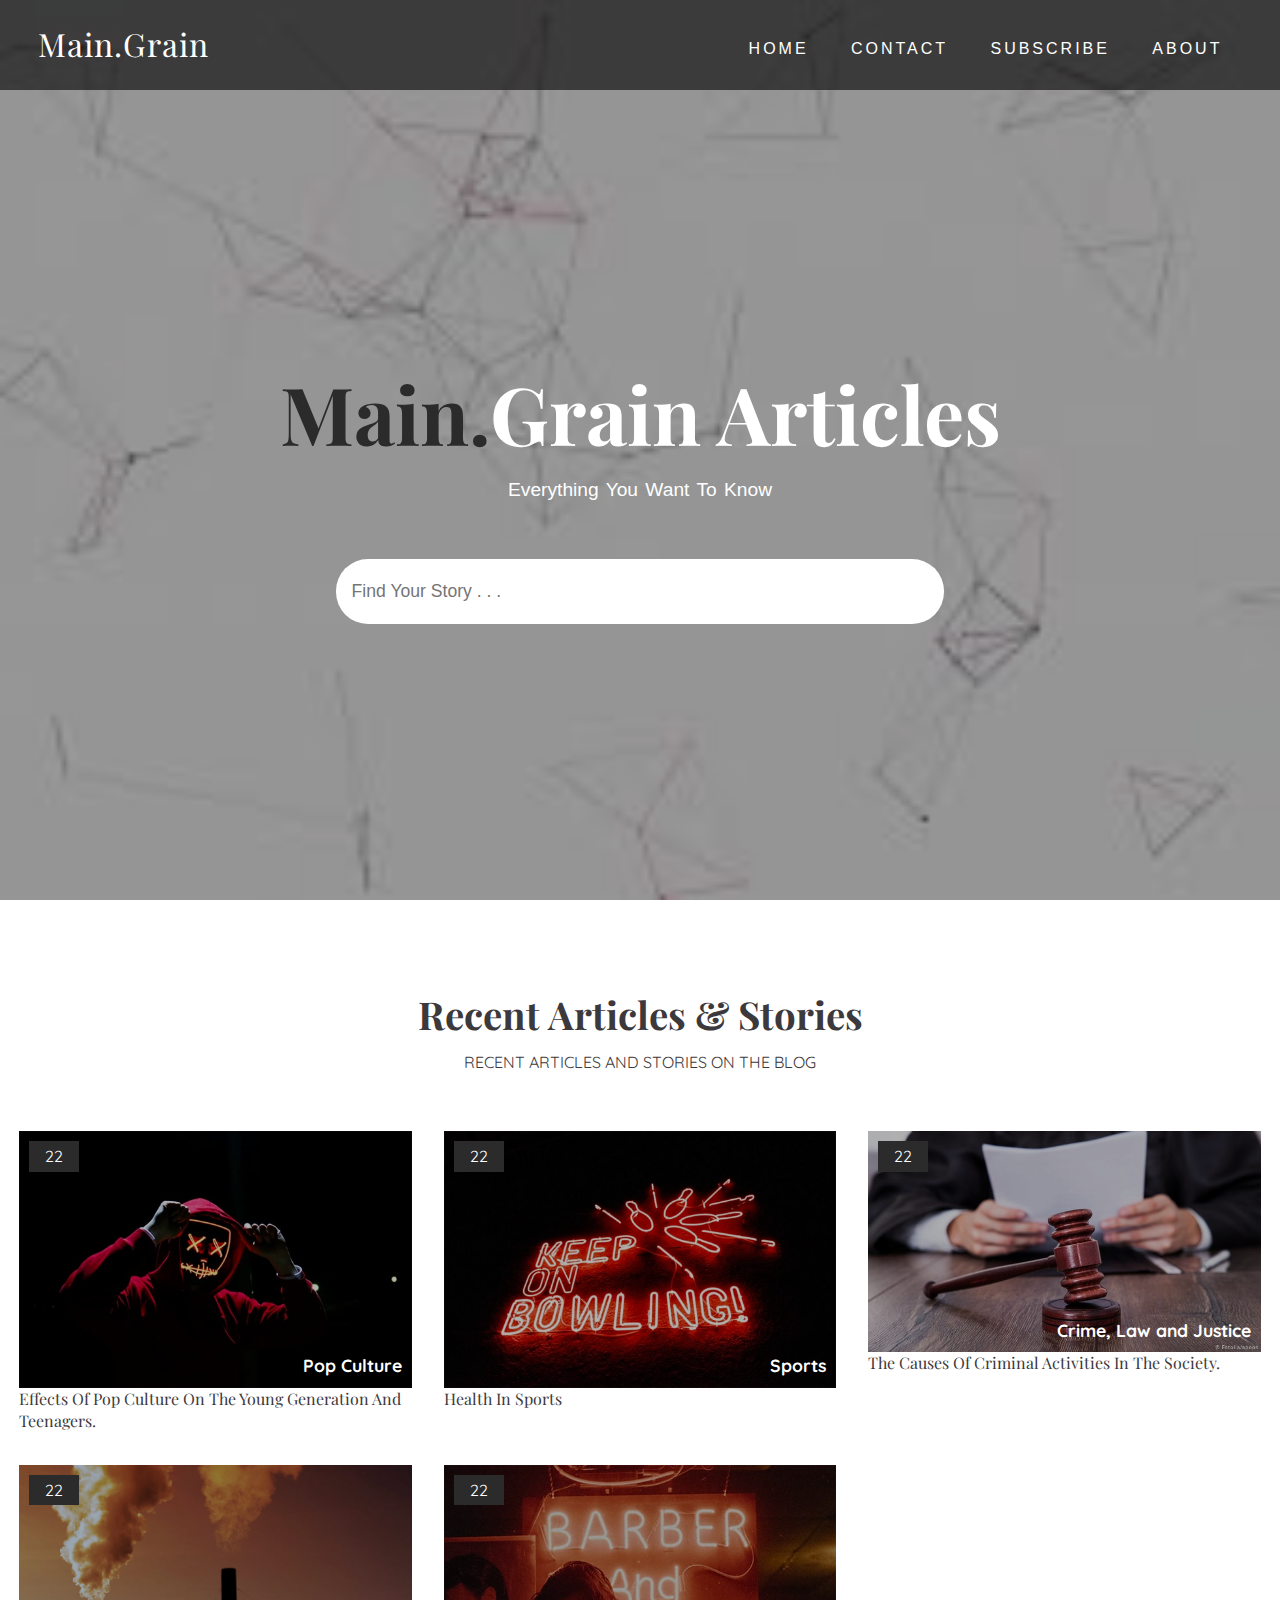
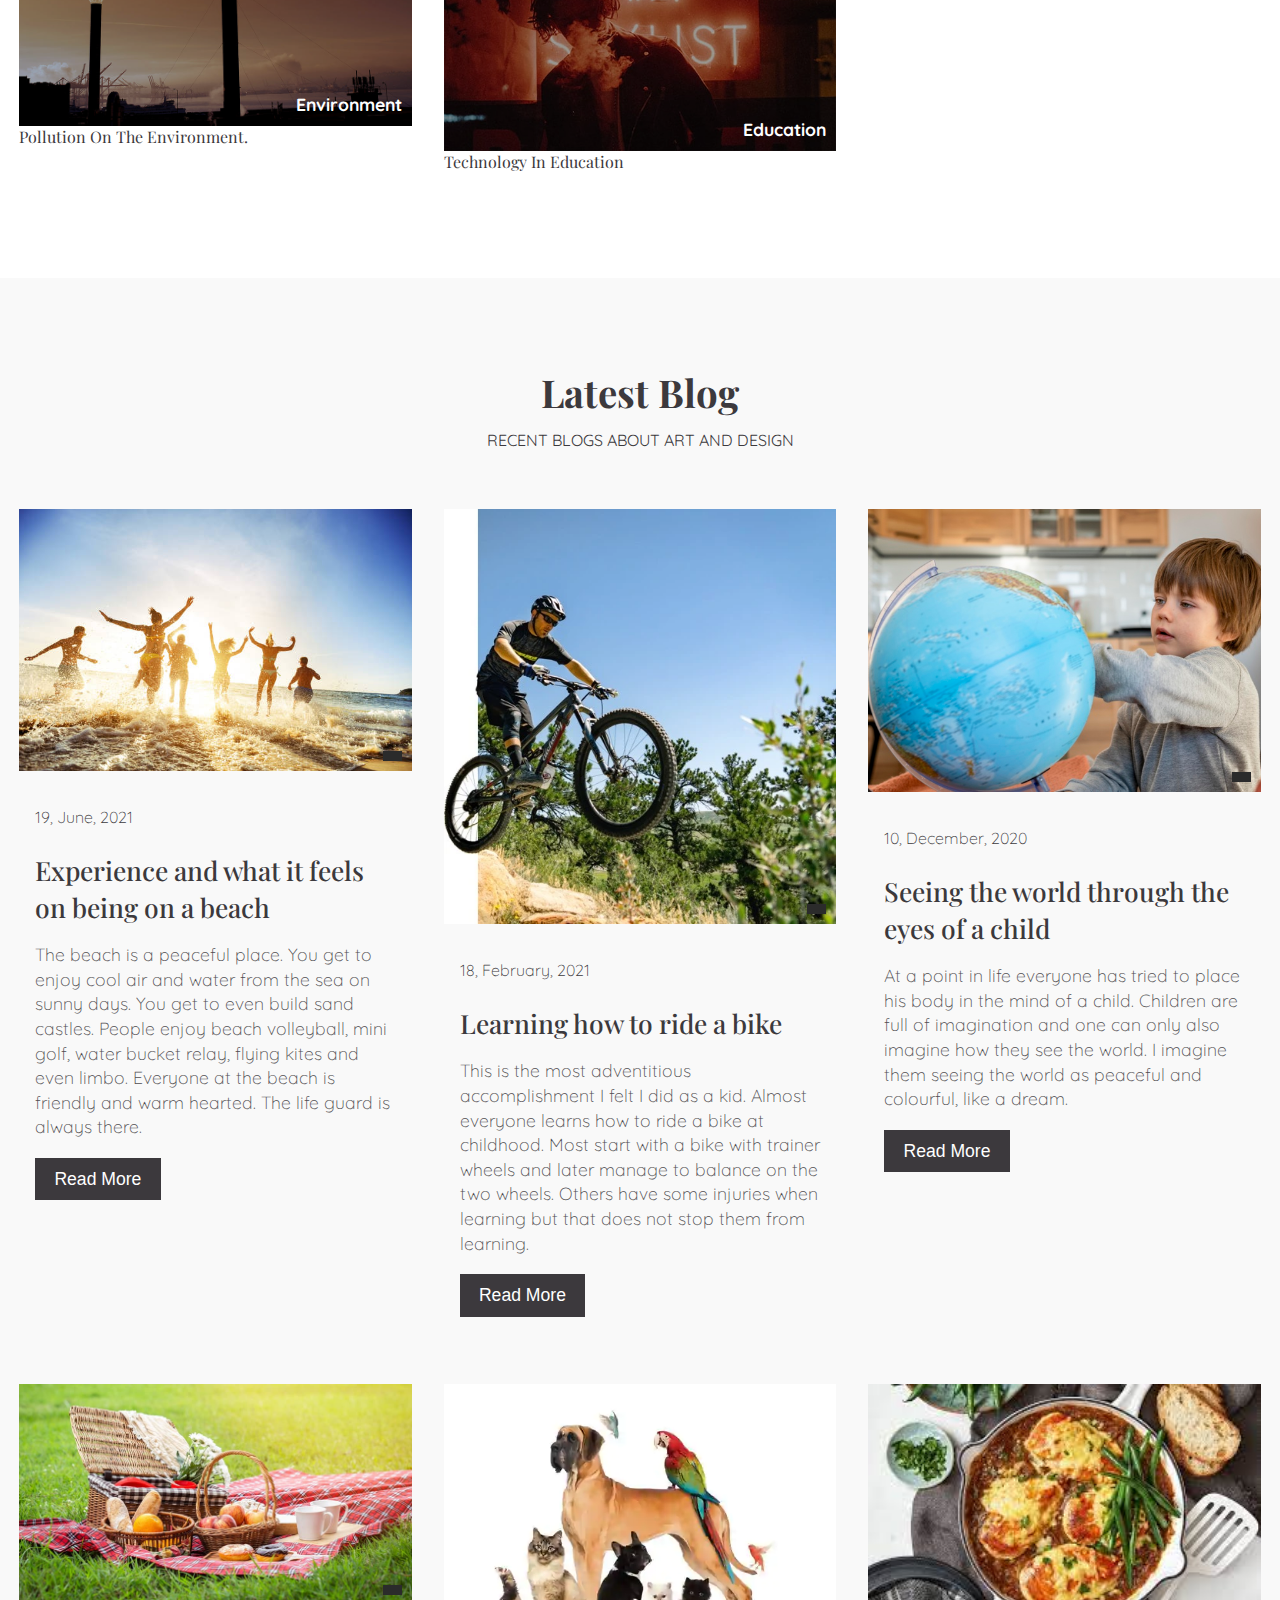
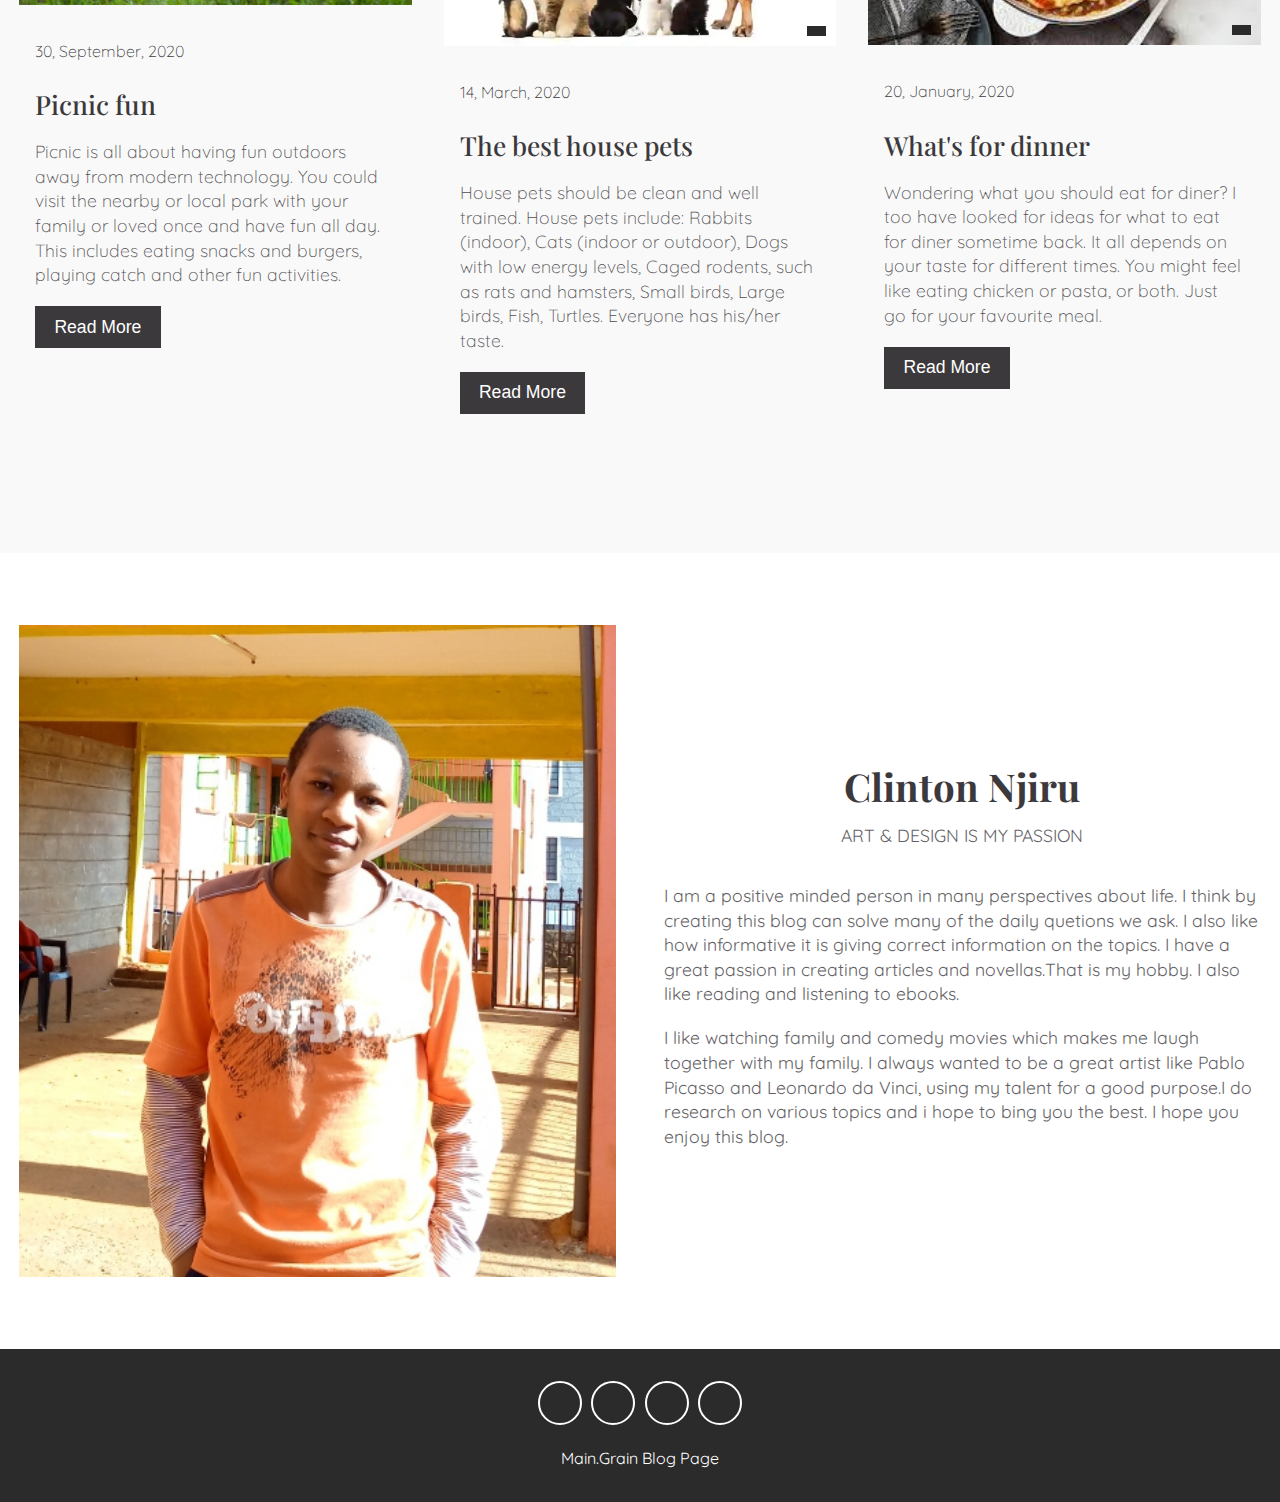
<file: index.html>
<!Doctype html>
<html lang="en">
<head>
    <link rel="apple-touch-icon" sizes="180x180" href="favicon_io(2)/apple-touch-icon.png">
    <link rel="icon" type="image/png" sizes="32x32" href="favicon_io(2)/favicon-32x32.png">
    <link rel="icon" type="image/png" sizes="16x16" href="favicon_io(2)/favicon-16x16.png">
    <link rel="manifest" href="/site.webmanifest">

    <meta charset="UTF-8">
    <meta name="viewport" content="width=device-width, initial-scale=1.0">
    <link rel="stylesheet" href="https://cdnjs.cloudflare.com/ajax/libs/font-awesome/5.15.3/css/all.min.css" integrity="sha512-iBBXm8fW90+nuLcSKlbmrPcLa0OT92xO1BIsZ+ywDWZCvqsWgccV3gFoRBv0z+8dLJgyAHIhR35VZc2oM/gI1w==" crossorigin="anonymous" referrerpolicy="no-referrer" />


    <title>Main Grain Articles</title>
</head>
<body>


<header>
    <nav class= "navbar">
        <div class="container">
            <a href="index.html" class="navbar-brand"> Main.Grain</a>
            <div class="navbar-nav">
                <a href="index.html">home</a>
                <a href="contact.html">contact</a>
                <a href="#">Subscribe</a>
                <a href="about.html">about</a>
            </div>
        </div>
    </nav>
    <div class="banner">
        <div class="container">
            <h1 class="banner-title">
                <span>Main.</span>Grain Articles
            </h1>
            <p>everything you want to know</p>
            <form>
                <input type="text" class="search-input" placeholder="find your story . . .">
                <button type="submit" class="search-btn"><i class="fas fa-search"></i>
                </button>

            </form>
        </div>
    </div>
</header>


<section class="design" id="design">
    <div class="container">
        <div class="title">
            <h2>Recent Articles & Stories</h2>
            <p>recent articles and stories on the blog</p>
        </div>
        <div class="design-content">

            <div class="design-item">
                <div class="design-img">
                   <img src="images/s6.jpg">
                    <span><i class="far fa-heart"></i> 22</span>
                    <span>Pop Culture</span>
                </div>
                <div class="design-title">
                    <a href="popculture1.html">Effects of pop culture on the young generation and teenagers.</a>
                </div>
            </div>

            <div class="design-item">
                <div class="design-img">
                    <img src="images/s20.jpg">
                    <span><i class="far fa-heart"></i> 22</span>
                    <span>Sports</span>
                </div>
                <div class="design-title">
                    <a href="sports1.html">Health in Sports</a>
                </div>
            </div>



            <div class="design-item">
                <div class="design-img">
                    <img src="images/s21.jpg">
                    <span><i class="far fa-heart"></i> 22</span>
                    <span>Crime, Law and Justice</span>
                </div>

                <div class="design-title">
                    <a href="clj1.html">The causes of criminal activities in the society.</a>
                </div>
            </div>

            <div class="design-item">
                <div class="design-img">
                    <img src="images/s23.jpg">
                    <span><i class="far fa-heart"></i> 22</span>
                    <span>Environment</span>
                </div>
                <div class="design-title">
                    <a href="environment1.html">Pollution on the Environment.</a>
                </div>
            </div>

            <div class="design-item">
                <div class="design-img">
                    <img src="images/s14.jpg">
                    <span><i class="far fa-heart"></i> 22</span>
                    <span>Education</span>
                </div>
                <div class="design-title">
                    <a href="education1.html">Technology in Education</a>
                </div>
            </div>
        </div>
    </div>
</section>



<section class="blog" id="blog">
    <div class="container">
        <div class="title">
            <h2>Latest Blog</h2>
            <p>recent blogs about art and design</p>
        </div>
        <div class="blog-content">
            <div class="blog-item">
                <div class="blog-img">
                    <img src="images/s24.jpg">
                    <span><i class="far fa-heart"></i> </span>
                </div>
                <div class="blog-text">
                    <span>19, June, 2021</span>
                    <h2>Experience and what it feels on being on a beach</h2>
                    <p>The beach is a peaceful place. You get to enjoy cool air and water from the sea on sunny days. You get to even build sand castles. People enjoy beach volleyball, mini golf, water bucket relay, flying kites and even limbo. Everyone at the beach is friendly and warm hearted. The life guard is always there.</p>
                    <a href="https://en.wikipedia.org/wiki/Beach">Read More</a>
                </div>
            </div>

            <div class="blog-item">
                <div class="blog-img">
                    <img src="images/s25.webp">
                    <span><i class="far fa-heart"></i> </span>
                </div>
                <div class="blog-text">
                    <span>18, February, 2021</span>
                    <h2>Learning how to ride a bike</h2>
                    <p>This is the most adventitious accomplishment I felt I did as a kid. Almost everyone learns how to ride a bike at childhood. Most start with a bike with trainer wheels and later manage to balance on the two wheels. Others have some injuries when learning but that does not stop them from learning. </p>
                    <a href="https://www.wikihow.com/Ride-a-Bicycle">Read More</a>
                </div>
            </div>


            <div class="blog-item">
                <div class="blog-img">
                    <img src="images/s26.jpg">
                    <span><i class="far fa-heart"></i> </span>
                </div>
                <div class="blog-text">
                    <span>10, December, 2020</span>
                    <h2>Seeing the world through the eyes of a child</h2>
                    <p>At a point in life everyone has tried to place his body in the mind of a child. Children are full of imagination and one can only also imagine how they see the world. I imagine them seeing the world as peaceful and colourful, like a dream.</p>
                    <a href="https://www.huffpost.com/entry/seeing-the-world-through-_b_13784800">Read More</a>
                </div>
            </div>


            <div class="blog-item">
                <div class="blog-img">
                    <img src="images/s27.jpg">
                    <span><i class="far fa-heart"></i> </span>
                </div>
                <div class="blog-text">
                    <span>30, September, 2020</span>
                    <h2>Picnic fun</h2>
                    <p>Picnic is all about having fun outdoors away from modern technology. You could visit the nearby or local park with your family or loved once and have fun all day. This includes eating snacks and burgers, playing catch and other fun activities.</p>
                    <a href="picnicfun.html">Read More</a>
                </div>
            </div>



            <div class="blog-item">
                <div class="blog-img">
                    <img src="images/s28.webp">
                    <span><i class="far fa-heart"></i> </span>
                </div>
                <div class="blog-text">
                    <span>14, March, 2020</span>
                    <h2>The best house pets</h2>
                    <p>House pets should be clean and well trained. House pets include: Rabbits (indoor), Cats (indoor or outdoor), Dogs with low energy levels, Caged rodents, such as rats and hamsters, Small birds, Large birds, Fish, Turtles. Everyone has his/her taste.</p>
                    <a href="https://www.petsathome.com/pet-talk/choosing-a-pet-which-pet-is-right-for-your-lifestyle-home">Read More</a>
                </div>
            </div>



            <div class="blog-item">
                <div class="blog-img">
                    <img src="images/s29.jpg">
                    <span><i class="far fa-heart"></i> </span>
                </div>
                <div class="blog-text">
                    <span>20, January, 2020</span>
                    <h2>What's for dinner</h2>
                    <p>Wondering what you should eat for diner? I too have looked for ideas for what to eat for diner sometime back. It all depends on your taste for different times. You might feel like eating chicken or pasta, or both. Just go for your favourite meal.</p>
                    <a href="https://www.foodiecrush.com/30-dinners-to-make-when-theres-no-time-to-cook/">Read More</a>
                </div>
            </div>






        </div>
    </div>
</section>


<section class="about" id="about">
    <div class="container">
        <div class="about-content">
            <div>
                <img src="images/ceo.jpg">
            </div>
            <div class="about-text">
                <div class="title">
                    <h2>Clinton Njiru</h2>
                    <p>art & design is my passion</p>
                </div>
                <p>I am a positive minded person in many perspectives about life. I think by creating this blog can solve many of the daily quetions we ask. I also like how informative it is giving correct information on the topics. I have a great passion in creating articles and novellas.That is my hobby. I also like reading and listening to ebooks.</p>
                <p>I like watching family and comedy movies which makes me laugh together with my family. I always wanted to be a great artist like Pablo Picasso and Leonardo da Vinci, using my talent for a good purpose.I do research on various topics and i hope to bing you the best. I hope you enjoy this blog.</p>

            </div>
        </div>
    </div>
</section>
<footer>
<div class="social-links">
    <a href="https://www.facebook.com/clinton.njiru.1"><i class="fab fa-facebook-f"></i> </a>
    <a href="https://twitter.com/MainArticles"><i class="fab fa-twitter"></i> </a>
    <a href="https://www.instagram.com/maingrainarticles/"><i class="fab fa-instagram"></i> </a>
    <a href="https://www.pinterest.com/maingrainarticles/_saved/"><i class="fab fa-pinterest"></i> </a>
</div>
    <span>Main.Grain Blog Page</span>
</footer>


</body>


<style>
    @import url('https://fonts.googleapis.com/css2?family=Playfair+Display:wght@500;600;700;800;900&family=Quicksand:wght@300;400;500;600;700&display=swap');


    :root{
        --playfair: 'playfair Display', serif;
        --Quicksand:'Quicksand', sans-serif;
        --Roboto:'Roboto', sans-serif;
        --dark:#3c393d;
        --exDark:#2b2b2b;
    }
    *{
        padding: 0;
        margin: 0;
        font-family: var(--Quicksand);
    }
    body{
        line-height: 1.4;
        color: var(--dark);

    }
    img{
        width: 100%;
        display: block;

    }
    .container{
        max-width: 1320px;
        margin: 0 auto;
        padding: 0 1.2rem;

    }
    header{
        min-height: 100vh;
        background: linear-gradient(rgba(0, 0, 0, 0.4), rgba(0, 0, 0, 0.4)), url("images/backi.jpg") center/cover no-repeat fixed;
        display: flex;
        flex-direction: column;
        justify-content: stretch;
    }
    .navbar{
        background: rgba(0, 0, 0, 0.6);
        padding: 1.2rem;

    }
    .navbar-brand{
        color: #fff;
        font-size: 2rem;
        display: block;
        text-align: center;
        text-decoration: none;
        font-family: var(--playfair);
        letter-spacing: 1px;
    }
    .navbar-nav{
        padding: 0.8rem 0 0.2rem 0;
        text-align: center;
    }
    .navbar-nav a{
        text-transform: uppercase;
        font-family: var(--Roboto);
        letter-spacing: 1px;
        font-weight: 500;
        color: #fff;
        text-decoration: none;
        display: inline-block;
        padding: 0.4rem 0.1rem;
        letter-spacing: 3px;
        transition: opacity 0.5s ease;
    }

    .navbar-nav a:hover{
        opacity: 0.7;
    }

    .banner{
        flex: 1;
        display: flex;
        align-items: center;
        justify-content: center;
        text-align: center;
        color: #fff;

    }
    .banner-title{
        font-size: 3rem;
        font-family: var(--playfair);
        line-height: 1.2;

    }
    .banner-title span{
        font-family: var(--playfair);
        color: var(--exDark);
    }
    .banner p{
        padding: 1rem 0 2rem 0;
        font-size: 1.2rem;
        text-transform: capitalize;
        font-family: var(--Roboto);
        font-weight: 300;
        word-spacing: 2px;
    }
    .banner form{
        background: #fff;
        border-radius: 2rem;
        padding: 0.6rem 1rem;
        display: flex;
        justify-content: space-between;
    }
    .search-input{
        font-family: var(--Roboto);
        font-size: 1.1rem;
        width: 100%;
        outline: 0;
        padding: 0.6rem 0;
        border: none;
    }
    .search-input::placeholder{
        text-transform: capitalize;
    }
    .search-btn{
        width: 40px;
        font-size: 1.1rem;
        color: var(--dark);
        border: none;
        background: transparent;
        outline: 0;
        cursor: pointer;
    }
    .design{
        padding: 4.5rem 0;

    }
    .title{
        text-align: center;
        padding: 1rem 0;

    }
    .title h2{
        font-family: var(--playfair);
        font-size: 2.4rem;
    }
    .title p{
        text-transform: uppercase;
        padding: 0.6rem 0;

    }
    .design-content{
        margin: 2rem 0;
    }
    .design-item{
        cursor: pointer;
        margin: 1.5rem 0;

    }
    .design-img{
        position: relative;
        overflow: hidden;

    }
    .design-img::after{
        position: absolute;
        content: "";
        top: 0;
        left: 0;
        width: 100%;
        height: 100%;
        background: rgba(0, 0, 0, 0.3);
    }
    .design-img img{
        transition: all 0.5s ease;
    }
    .design-item:hover img{
        transform: scale(1.2);
    }
    .design-img span:first-of-type{
        position: absolute;
        z-index: 1;
        top: 10px;
        left: 10px;
        background: var(--exDark);
        color: #fff;
        padding: 0.25rem 1rem;
    }
    .design-img span:last-of-type{
        position: absolute;
        z-index: 1;
        bottom: 10px;
        right: 10px;
        color: #fff;
        font-weight: 700;
        font-size: 1.1rem;
    }
    .deign-title{
        padding: 1rem;
        font-size: 1.2rem;
        text-align: center;
        width: 70%;
        margin: 0 auto;

    }
    .design-title a{
        color: var(--dark);
        text-decoration: none;
        text-transform: capitalize;
        font-family: var(--playfair);

    }
    .blog{
        background: #f9f9f9;
        padding: 4.5rem 0;
    }
    .blog-content{
        margin: 2rem 0;
    }
    .blog-img{
        position: relative;
    }
    .blog-img span{
        position: absolute;
        bottom: 10px;
        right: 10px;
        background: var(--exDark);
        color: #fff;
        font-size: 1.4rem;
        padding: 0.3rem 0.6rem;
    }
    .blog-text{
        margin: 2.2rem 0;
        padding: 0 1rem;
    }
    .blog-text span{
        font-weight: 300;
        display: block;
        padding-bottom: 0.5rem;
    }
    .blog-text h2{
        font-family: var(--playfair);
        padding: 1rem 0;
        font-size: 1.65rem;
        font-weight: 500;

    }
    .blog-text p{
        font-weight: 300;
        font-size: 1.1rem;
        opacity: 0.9;
        padding-bottom: 1.2rem;

    }
    .blog-text a{
        font-family: var(--Roboto);
        font-size: 1.1rem;
        text-decoration: none;
        color: var(--dark);
        display: inline-block;
        background: var(--dark);
        color: #fff;
        padding: 0.55rem 1.2rem;
        transition: all 0.5s ease;

    }
    .blog-text a:hover{
        background: var(--exDark);

    }
    .about{
        padding: 4.5rem 0;
    }
    .about.text{
        margin: 2rem 0;
    }
    .about-text p{
        font-size: 1.1rem;
        padding: 0.6rem 0;
        opacity: 0.8;
    }
    footer{
        background: var(--exDark);
        color: #fff;
        text-align: center;
        padding: 2rem 0;

    }
    .social-links{
        display: flex;
        justify-content: center;
        margin-bottom: 1.4rem;
    }
    .social-links a{
        border: 2px solid #fff;
        color: #fff;
        display: block;
        width: 40px;
        height: 40px;
        display: flex;
        justify-content: center;
        align-items: center;
        border-radius: 50%;
        text-decoration: none;
        margin: 0 0.3rem;
        transition: all 0.5s ease;

    }
    .social-links a:hover{
        background: #fff;
        color: var(--exDark);
    }
    .footer span{
        margin-top: 1rem;
        display: block;
        font-family: var(--playfair);
        letter-spacing: 2px;
    }


    /*media Queries*/


    @media screen and (min-width: 540px){
        .navbar-nav a{
            padding-right: 1.2rem;
            padding-left: 1.2rem;
        }
        .banner-title{
            font-size: 5rem;
        }
        .banner form{
            margin-top: 1.4rem;
            width: 80%;
            margin-left: auto;
            margin-right: auto;
        }
    }
    @media screen and (min-width: 768px){
        .navbar .container{
            display: flex;
            align-items: center;
            justify-content: space-between;
        }
        .search-input{
            padding: 0.8rem 0;
        }
        .design-content{
            display: grid;
            grid-template-columns: repeat(2, 1fr);
            gap: 2rem;
        }
        .design-item{
            margin: 0;
        }
        .blog-content{
            display: grid;
            grid-template-columns: repeat(2, 1fr);
            gap: 2rem;
        }
    }
    @media screen and (min-width: 992px){
        .blog-content{
            grid-template-columns: repeat(3, 1fr);
        }
        .about-content{
            display: grid;
            grid-template-columns: repeat(2, 1fr);
            column-gap: 3rem;
            align-items: center;
        }
    }

    @media screen and (min-width: 1200px){
        .design-content{
            grid-template-columns: repeat(3, 1fr);
        }
    }

</style>






</html>
</file>
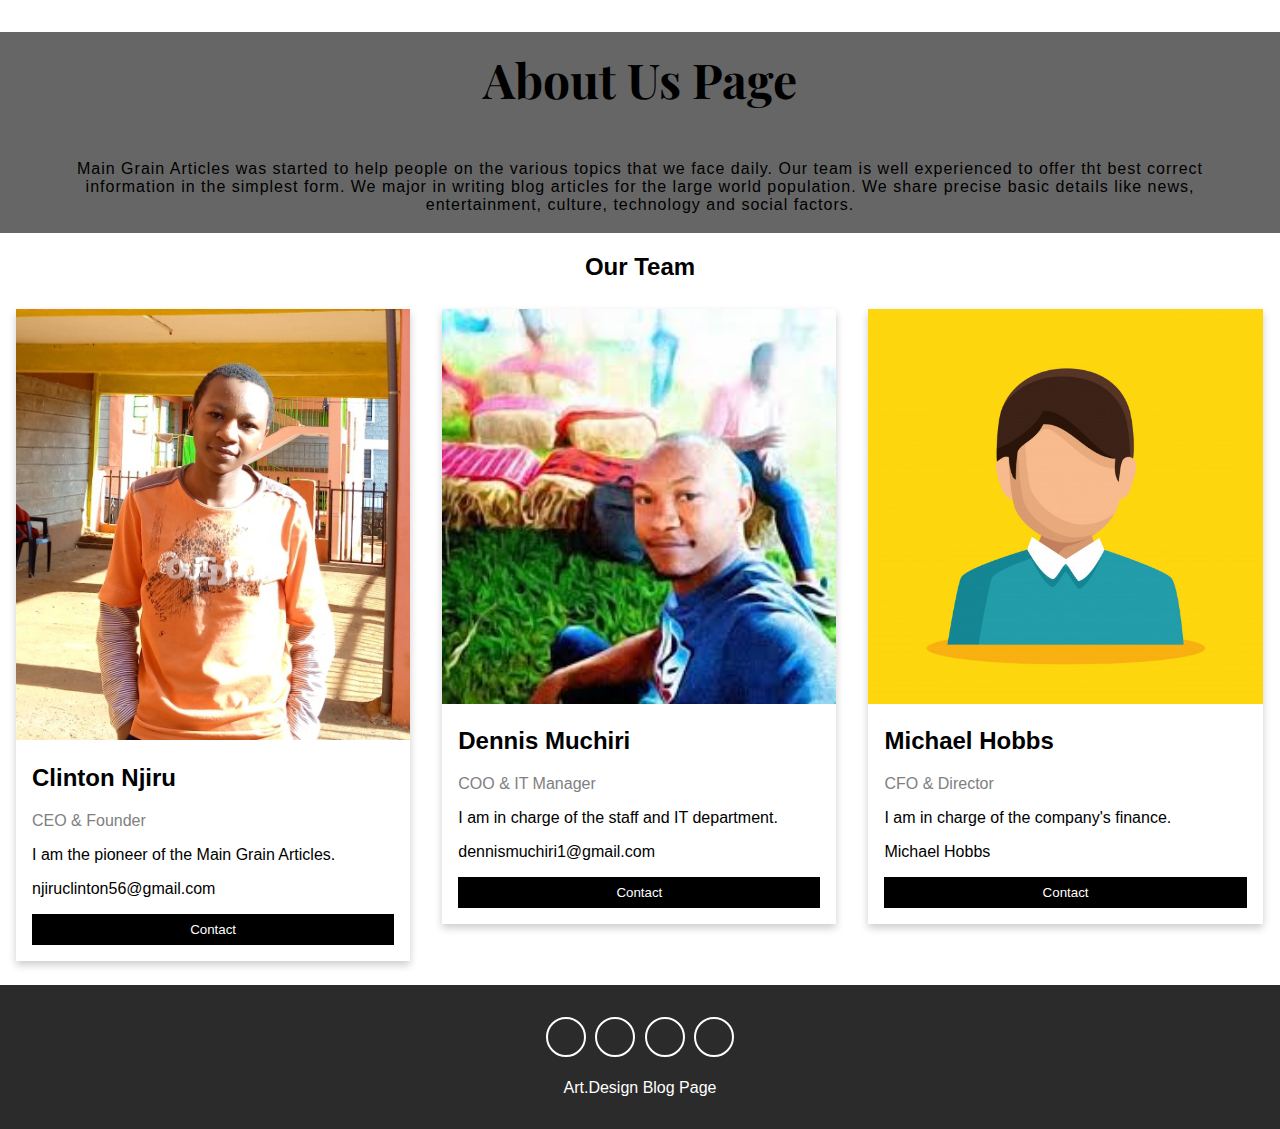
<file: about.html>
<!DOCTYPE html>
<html lang="en">

<head>
    <link rel="apple-touch-icon" sizes="180x180" href="favicon_io(2)/apple-touch-icon.png">
    <link rel="icon" type="image/png" sizes="32x32" href="favicon_io(2)/favicon-32x32.png">
    <link rel="icon" type="image/png" sizes="16x16" href="favicon_io(2)/favicon-16x16.png">
    <link rel="manifest" href="/site.webmanifest">


    <meta charset="UTF-8">
    <meta name="viewport" content="width=device-width, initial-scale=1.0">
    <title>Main Grain Articles</title>

    <link rel="stylesheet" href="https://cdnjs.cloudflare.com/ajax/libs/font-awesome/5.15.3/css/all.min.css" integrity="sha512-iBBXm8fW90+nuLcSKlbmrPcLa0OT92xO1BIsZ+ywDWZCvqsWgccV3gFoRBv0z+8dLJgyAHIhR35VZc2oM/gI1w==" crossorigin="anonymous" referrerpolicy="no-referrer" />




</head>
<body>

<header>
<h1>About Us Page</h1>
<p>Main Grain Articles was started to help people on the various topics that we face daily. Our team is well experienced to offer tht best correct information in the simplest form. We major in writing blog articles for the large world population. We share precise basic details like news, entertainment, culture, technology and social factors.</p>

</header>

<h2 style="text-align:center">Our Team</h2>
<div class="row">
    <div class="column">
        <div class="card">
            <img src="images/ceo.jpg" alt="Clinton" style="width:100%">
            <div class="container">
                <h2>Clinton Njiru</h2>
                <p class="title">CEO & Founder</p>
                <p>I am the pioneer of the Main Grain Articles.</p>
                <p>njiruclinton56@gmail.com</p>
                <a href="mailto:njiruclinto56@gmail.com?Subject=subject&cc=Ask a Question">
                <p><button class="button">Contact</button></p></a>
            </div>
        </div>
    </div>

    <div class="column">
        <div class="card">
            <img src="images/dennis.jpg" alt="Dennis" style="width:100%">
            <div class="container">
                <h2>Dennis Muchiri</h2>
                <p class="title">COO & IT Manager</p>
                <p>I am in charge of the staff and IT department.</p>
                <p>dennismuchiri1@gmail.com</p>
                <a href="mailto:dennismuchiri1@gmail.com?Subject=subject&cc=Ask a Question">
                <p><button class="button">Contact</button></p></a>
            </div>
        </div>
    </div>

    <div class="column">
        <div class="card">
            <img src="images/s30.jpg" alt="Constance" style="width:100%">
            <div class="container">
                <h2>Michael Hobbs</h2>
                <p class="title">CFO & Director</p>
                <p>I am in charge of the company's finance.</p>
                <p>Michael Hobbs</p>
                <a href="mailto:njiruclinto56@gmail.com?Subject=subject&cc=Ask a Question">
                <p><button class="button">Contact</button></p></a>
            </div>
        </div>
    </div>
</div>

<footer>


    <div class="social-links">
        <a href="https://www.facebook.com/clinton.njiru.1"><i class="fab fa-facebook-f"></i> </a>
        <a href="https://twitter.com/MainArticles"><i class="fab fa-twitter"></i> </a>
        <a href="https://www.instagram.com/maingrainarticles/"><i class="fab fa-instagram"></i> </a>
        <a href="https://www.pinterest.com/maingrainarticles/_saved/"><i class="fab fa-pinterest"></i> </a>
    </div>
    <span>Art.Design Blog Page</span>
</footer>
<style>



    @import url('https://fonts.googleapis.com/css2?family=Playfair+Display:wght@500;600;700;800;900&family=Quicksand:wght@300;400;500;600;700&display=swap');


    :root{
        --playfair: 'playfair Display', serif;
        --Quicksand:'Quicksand', sans-serif;
        --Roboto:'Roboto', sans-serif;
        --dark:#3c393d;
        --exDark:#2b2b2b;
    }






    body {
    font-family: Arial, Helvetica, sans-serif;
    margin: 0;
}
    header{
        background: rgba(0, 0, 0, 0.6);

    }
header h1{
    text-align: center;
    font-size: 3rem;
    font-family: var(--playfair);
    line-height: 1.2;
    padding: 1.2rem;
}
header p{
    padding-left: 50px;
    padding-right: 50px;
    text-align: center;
    letter-spacing: 1px;
    font-weight: 500;
    padding-bottom: 1.2rem;
}


html {
    box-sizing: border-box;
}

*, *:before, *:after {
    box-sizing: inherit;
}

.column {
    float: left;
    width: 33.3%;
    margin-bottom: 16px;
    padding: 0 8px;
}

.card {
    box-shadow: 0 4px 8px 0 rgba(0, 0, 0, 0.2);
    margin: 8px;
}

.about-section {
    padding: 50px;
    text-align: center;
    background-color: #474e5d;
    color: white;
}

.container {
    padding: 0 16px;
}

.container::after, .row::after {
    content: "";
    clear: both;
    display: table;
}

.title {
    color: grey;
}

.button {
    border: none;
    outline: 0;
    display: inline-block;
    padding: 8px;
    color: white;
    background-color: #000;
    text-align: center;
    cursor: pointer;
    width: 100%;
}

.button:hover {
    background-color: #555;
}

    footer{
        background: var(--exDark);
        color: #fff;
        text-align: center;
        padding: 2rem 0;

    }
    .social-links{
        display: flex;
        justify-content: center;
        margin-bottom: 1.4rem;
    }
    .social-links a{
        border: 2px solid #fff;
        color: #fff;
        display: block;
        width: 40px;
        height: 40px;
        display: flex;
        justify-content: center;
        align-items: center;
        border-radius: 50%;
        text-decoration: none;
        margin: 0 0.3rem;
        transition: all 0.5s ease;

    }
    .social-links a:hover{
        background: #fff;
        color: var(--exDark);
    }
    .footer span{
        margin-top: 1rem;
        display: block;
        font-family: var(--playfair);
        letter-spacing: 2px;
    }

@media screen and (max-width: 650px) {
    .column {
        width: 100%;
        display: block;
    }
}</style>




</body>








</html>
</file>
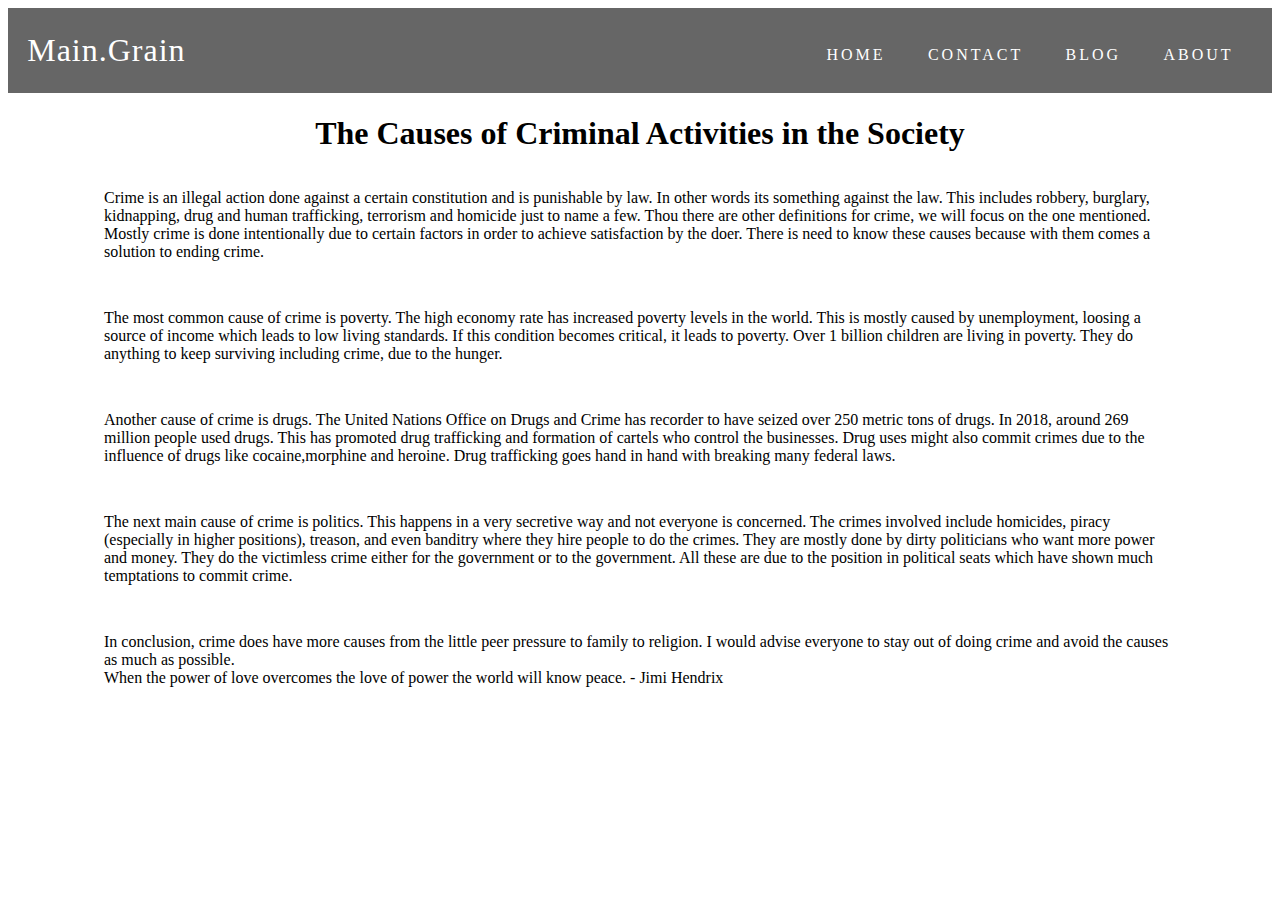
<file: clj1.html>
<!DOCTYPE html>
<html lang="en">
<head>
    <link rel="apple-touch-icon" sizes="180x180" href="favicon_io(2)/apple-touch-icon.png">
    <link rel="icon" type="image/png" sizes="32x32" href="favicon_io(2)/favicon-32x32.png">
    <link rel="icon" type="image/png" sizes="16x16" href="favicon_io(2)/favicon-16x16.png">
    <link rel="manifest" href="/site.webmanifest">



    <meta charset="UTF-8">
    <title>Crime, Law and Justice</title>
</head>
<body>
<nav class= "navbar">
    <div class="container">
        <a href="index.html" class="navbar-brand"> Main.Grain</a>
        <div class="navbar-nav">
            <a href="index.html">home</a>
            <a href="contact.html">contact</a>
            <a href="">blog</a>
            <a href="about.html">about</a>
        </div>
    </div>
</nav>

<div class="clj">
    <h1>The Causes of Criminal Activities in the Society</h1>
</div>
<div class="essay">
    <p>Crime is an illegal action done against a certain constitution and is punishable by law. In other words its something against the law. This includes robbery, burglary, kidnapping, drug and human trafficking, terrorism and homicide just to name a few. Thou there are other definitions for crime, we will focus on the one mentioned. Mostly crime is done intentionally due to certain factors in order to achieve satisfaction by the doer. There is need to know these causes because with them comes a solution to ending crime.</p>
    <p>The most common cause of crime is poverty. The high economy rate has increased poverty levels in the world. This is mostly caused by unemployment, loosing a source of income which leads to low living standards. If this condition becomes critical, it leads to poverty. Over 1 billion children are living in poverty. They do anything to keep surviving including crime, due to the hunger.</p>
    <p>Another cause of crime is drugs. The United Nations Office on Drugs and Crime has recorder to have seized over 250 metric tons of drugs. In 2018, around 269 million people used drugs. This has promoted drug trafficking and formation of cartels who control the businesses. Drug uses might also commit crimes due to the influence of drugs like cocaine,morphine and heroine. Drug trafficking goes hand in hand with breaking many federal laws.</p>
    <p>The next main cause of crime is politics. This happens in a very secretive way and not everyone is concerned. The crimes involved include homicides, piracy (especially in higher positions), treason, and even banditry where they hire people to do the crimes. They are mostly done by dirty politicians who want more power and money. They do the victimless crime either for the government or to the government. All these are due to the position in political seats which have shown much temptations to commit crime.</p>
    <p>In conclusion, crime does have more causes from the little peer pressure to family to religion. I would advise everyone to stay out of doing crime and avoid the causes as much as possible. <br>When the power of love overcomes the love of power the world will know peace. - Jimi Hendrix</p>
</div>




<style>

    .clj{
        text-align: center;
    }
    .essay{
        font-family: Georgia, serif;
        text-align: left;
        padding-left: 20px;
        padding-right: 20px;
        margin-left: 60px;
        margin-right: 60px;
        padding-bottom: 1.5rem;


    }
    .essay h2{

        font-weight: normal;
    }
    .essay p{
        border-radius: 2rem;
        padding: 1rem 1rem;
        justify-content: center;
    }




    .navbar{
        background: rgba(0, 0, 0, 0.6);
        padding: 1.2rem;

    }
    .navbar-brand{
        color: #fff;
        font-size: 2rem;
        display: block;
        text-align: center;
        text-decoration: none;
        font-family: var(--playfair);
        letter-spacing: 1px;
    }
    .navbar-nav{
        padding: 0.8rem 0 0.2rem 0;
        text-align: center;
    }
    .navbar-nav a{
        text-transform: uppercase;
        font-family: var(--Roboto);
        letter-spacing: 1px;
        font-weight: 500;
        color: #fff;
        text-decoration: none;
        display: inline-block;
        padding: 0.4rem 0.1rem;
        letter-spacing: 3px;
        transition: opacity 0.5s ease;
    }

    .navbar-nav a:hover{
        opacity: 0.7;
    }









    @media screen and (min-width: 540px) {
        .navbar-nav a {
            padding-right: 1.2rem;
            padding-left: 1.2rem;
        }
    }

    @media screen and (min-width: 768px) {
        .navbar .container {
            display: flex;
            align-items: center;
            justify-content: space-between;
        }
    }
</style>

</body>
</html>
</file>
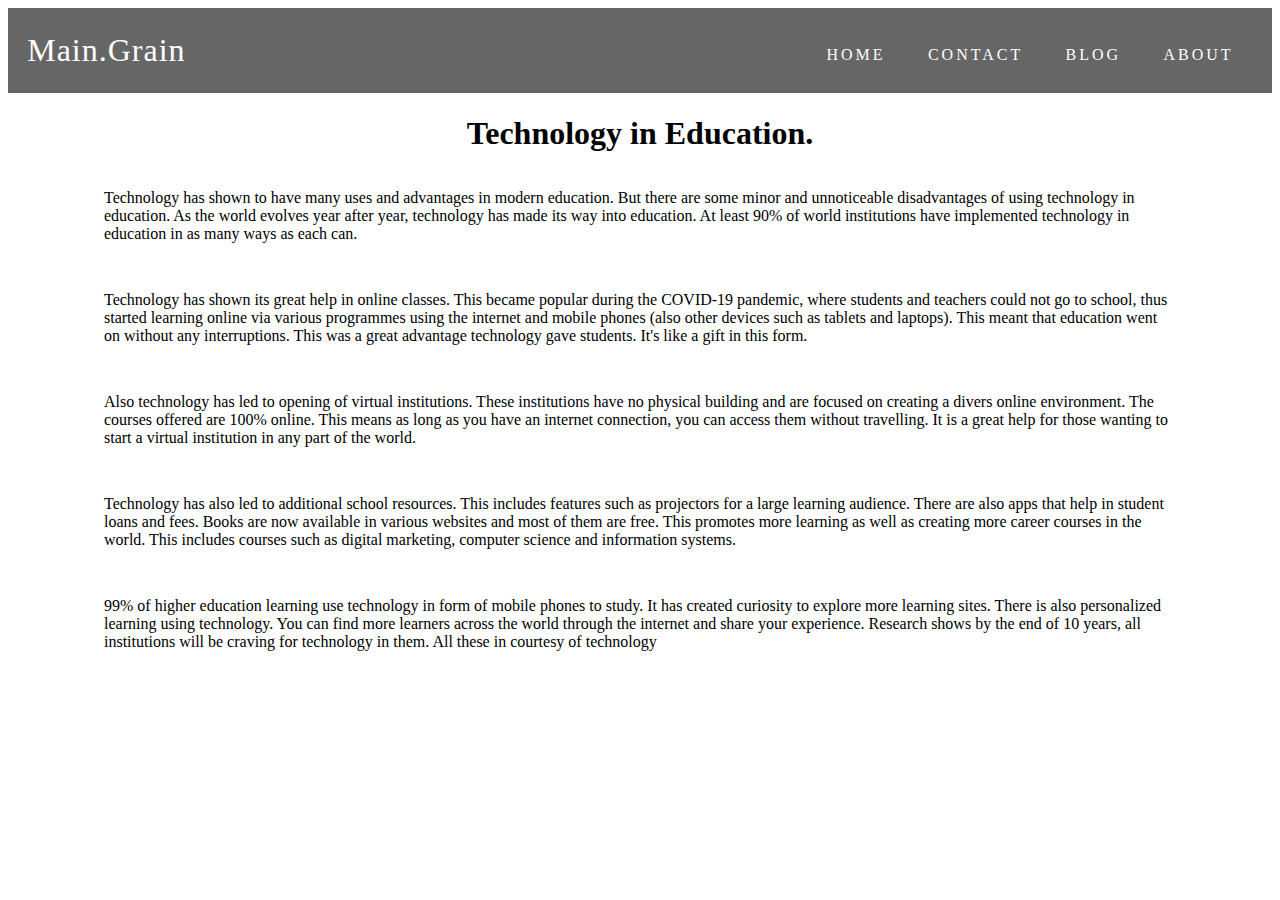
<file: education1.html>
<!DOCTYPE html>
<html lang="en">
<head><link rel="apple-touch-icon" sizes="180x180" href="favicon_io(2)/apple-touch-icon.png">
    <link rel="icon" type="image/png" sizes="32x32" href="favicon_io(2)/favicon-32x32.png">
    <link rel="icon" type="image/png" sizes="16x16" href="favicon_io(2)/favicon-16x16.png">
    <link rel="manifest" href="/site.webmanifest">

    <meta charset="UTF-8">
    <title>Technology in Education</title>
</head>
<body>
<nav class= "navbar">
    <div class="container">
        <a href="index.html" class="navbar-brand"> Main.Grain</a>
        <div class="navbar-nav">
            <a href="index.html">home</a>
            <a href="contact.html">contact</a>
            <a href="">blog</a>
            <a href="about.html">about</a>
        </div>
    </div>
</nav>
<div class="education">
    <h1>Technology in Education.</h1>
</div>
<div class="essay">
    <p>Technology has shown to have many uses and advantages in modern education. But there are some minor and unnoticeable disadvantages of using technology in education. As the world evolves year after year, technology has made its way into education. At least 90% of world institutions have implemented technology in education in as many ways as each can.</p>
    <p>Technology has shown its great help in online classes. This became popular during the COVID-19 pandemic, where students and teachers could not go to school, thus started learning online via various programmes using the internet and mobile phones (also other devices such as tablets and laptops). This meant that education went on without any interruptions. This was a great advantage technology gave students. It's like a gift in this form. </p>
    <p>Also technology has led to opening of virtual institutions. These institutions have no physical building and are focused on creating a divers online environment. The courses offered are 100% online. This means as long as you have an internet connection, you can access them without travelling. It is a great help for those wanting to start a virtual institution in any part of the world.</p>
    <p>Technology has also led to additional school resources. This includes features such as projectors for a large learning audience. There are also apps that help in student loans and fees. Books are now available in various websites and most of them are free. This promotes more learning as well as creating more career courses in the world. This includes courses such as digital marketing, computer science and information systems.</p>
    <p>99% of higher education learning use technology in form of mobile phones to study. It has created curiosity to explore more learning sites. There is also personalized learning using technology. You can find more learners across the world through the internet and share your experience. Research shows by the end of 10 years, all institutions will be craving for technology in them. All these in courtesy of technology</p>

</div>




</body>

<style>
    .education{
        text-align: center;
    }
    .essay{
        font-family: Georgia, serif;
        text-align: left;
        padding-left: 20px;
        padding-right: 20px;
        margin-left: 60px;
        margin-right: 60px;
        padding-bottom: 1.5rem;


    }
    .essay h2{

        font-weight: normal;
    }
    .essay p{
        border-radius: 2rem;
        padding: 1rem 1rem;
        justify-content: center;
    }




    .navbar{
        background: rgba(0, 0, 0, 0.6);
        padding: 1.2rem;

    }
    .navbar-brand{
        color: #fff;
        font-size: 2rem;
        display: block;
        text-align: center;
        text-decoration: none;
        font-family: var(--playfair);
        letter-spacing: 1px;
    }
    .navbar-nav{
        padding: 0.8rem 0 0.2rem 0;
        text-align: center;
    }
    .navbar-nav a{
        text-transform: uppercase;
        font-family: var(--Roboto);
        letter-spacing: 1px;
        font-weight: 500;
        color: #fff;
        text-decoration: none;
        display: inline-block;
        padding: 0.4rem 0.1rem;
        letter-spacing: 3px;
        transition: opacity 0.5s ease;
    }

    .navbar-nav a:hover{
        opacity: 0.7;
    }









    @media screen and (min-width: 540px) {
        .navbar-nav a {
            padding-right: 1.2rem;
            padding-left: 1.2rem;
        }
    }

    @media screen and (min-width: 768px) {
        .navbar .container {
            display: flex;
            align-items: center;
            justify-content: space-between;
        }
    }
</style>


</html>
</file>
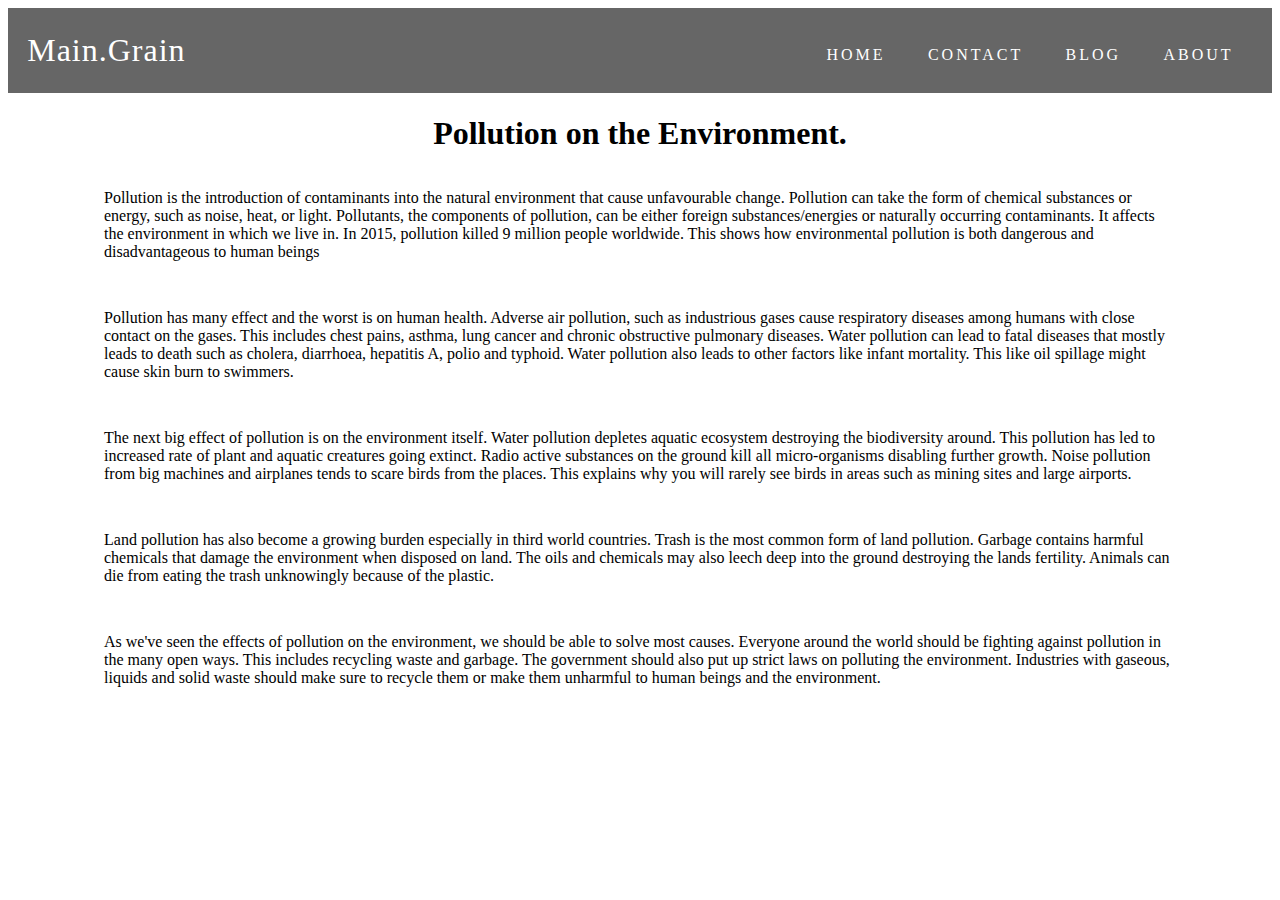
<file: environment1.html>
<!DOCTYPE html>
<html lang="en">
<head><link rel="apple-touch-icon" sizes="180x180" href="favicon_io(2)/apple-touch-icon.png">
    <link rel="icon" type="image/png" sizes="32x32" href="favicon_io(2)/favicon-32x32.png">
    <link rel="icon" type="image/png" sizes="16x16" href="favicon_io(2)/favicon-16x16.png">
    <link rel="manifest" href="/site.webmanifest">

    <meta charset="UTF-8">
    <title>Pollution on the Environment</title>
</head>
<body>
<nav class= "navbar">
    <div class="container">
        <a href="index.html" class="navbar-brand"> Main.Grain</a>
        <div class="navbar-nav">
            <a href="index.html">home</a>
            <a href="contact.html">contact</a>
            <a href="">blog</a>
            <a href="about.html">about</a>
        </div>
    </div>
</nav>
<div class="environment">
    <h1>Pollution on the Environment.</h1>
</div>
<div class="essay">
    <p>Pollution is the introduction of contaminants into the natural environment that cause unfavourable change. Pollution can take the form of chemical substances or energy, such as noise, heat, or light. Pollutants, the components of pollution, can be either foreign substances/energies or naturally occurring contaminants. It affects the environment in which we live in. In 2015, pollution killed 9 million people worldwide. This shows how environmental pollution is both dangerous and disadvantageous to human beings</p>
    <p>Pollution has many effect and the worst is on human health. Adverse air pollution, such as industrious gases cause respiratory diseases among humans with close contact on the gases. This includes chest pains, asthma, lung cancer and chronic obstructive pulmonary diseases. Water pollution can lead to fatal diseases that mostly leads to death such as cholera, diarrhoea, hepatitis A, polio and typhoid. Water pollution also leads to other factors like infant mortality. This like oil spillage might cause skin burn to swimmers.</p>
    <p>The next big effect of pollution is on the environment itself. Water pollution depletes aquatic ecosystem destroying the biodiversity around. This pollution has led to increased rate of plant and aquatic creatures going extinct. Radio active substances on the ground kill all micro-organisms disabling further growth. Noise pollution from big machines and airplanes tends to scare birds from the places. This explains why you will rarely see birds in areas such as mining sites and large airports.</p>
    <p>Land pollution has also become a growing burden especially in third world countries. Trash is the most common form of land pollution. Garbage contains harmful chemicals that damage the environment when disposed on land. The oils and chemicals may also leech deep into the ground destroying the lands fertility. Animals can die from eating the trash unknowingly because of the plastic.</p>
    <p>As we've seen the effects of pollution on the environment, we should be able to solve most causes. Everyone around the world should be fighting against pollution in the many open ways. This includes recycling waste and garbage. The government should also put up strict laws on polluting the environment. Industries with gaseous, liquids and solid waste should make sure to recycle them or make them unharmful to human beings and the environment.</p>


</div>




</body>

<style>
    .environment{
        text-align: center;
    }
    .essay{
        font-family: Georgia, serif;
        text-align: left;
        padding-left: 20px;
        padding-right: 20px;
        margin-left: 60px;
        margin-right: 60px;
        padding-bottom: 1.5rem;


    }
    .essay h2{

        font-weight: normal;
    }
    .essay p{
        border-radius: 2rem;
        padding: 1rem 1rem;
        justify-content: center;
    }




    .navbar{
        background: rgba(0, 0, 0, 0.6);
        padding: 1.2rem;

    }
    .navbar-brand{
        color: #fff;
        font-size: 2rem;
        display: block;
        text-align: center;
        text-decoration: none;
        font-family: var(--playfair);
        letter-spacing: 1px;
    }
    .navbar-nav{
        padding: 0.8rem 0 0.2rem 0;
        text-align: center;
    }
    .navbar-nav a{
        text-transform: uppercase;
        font-family: var(--Roboto);
        letter-spacing: 1px;
        font-weight: 500;
        color: #fff;
        text-decoration: none;
        display: inline-block;
        padding: 0.4rem 0.1rem;
        letter-spacing: 3px;
        transition: opacity 0.5s ease;
    }

    .navbar-nav a:hover{
        opacity: 0.7;
    }









    @media screen and (min-width: 540px) {
        .navbar-nav a {
            padding-right: 1.2rem;
            padding-left: 1.2rem;
        }
    }

    @media screen and (min-width: 768px) {
        .navbar .container {
            display: flex;
            align-items: center;
            justify-content: space-between;
        }
    }
</style>


</html>
</file>
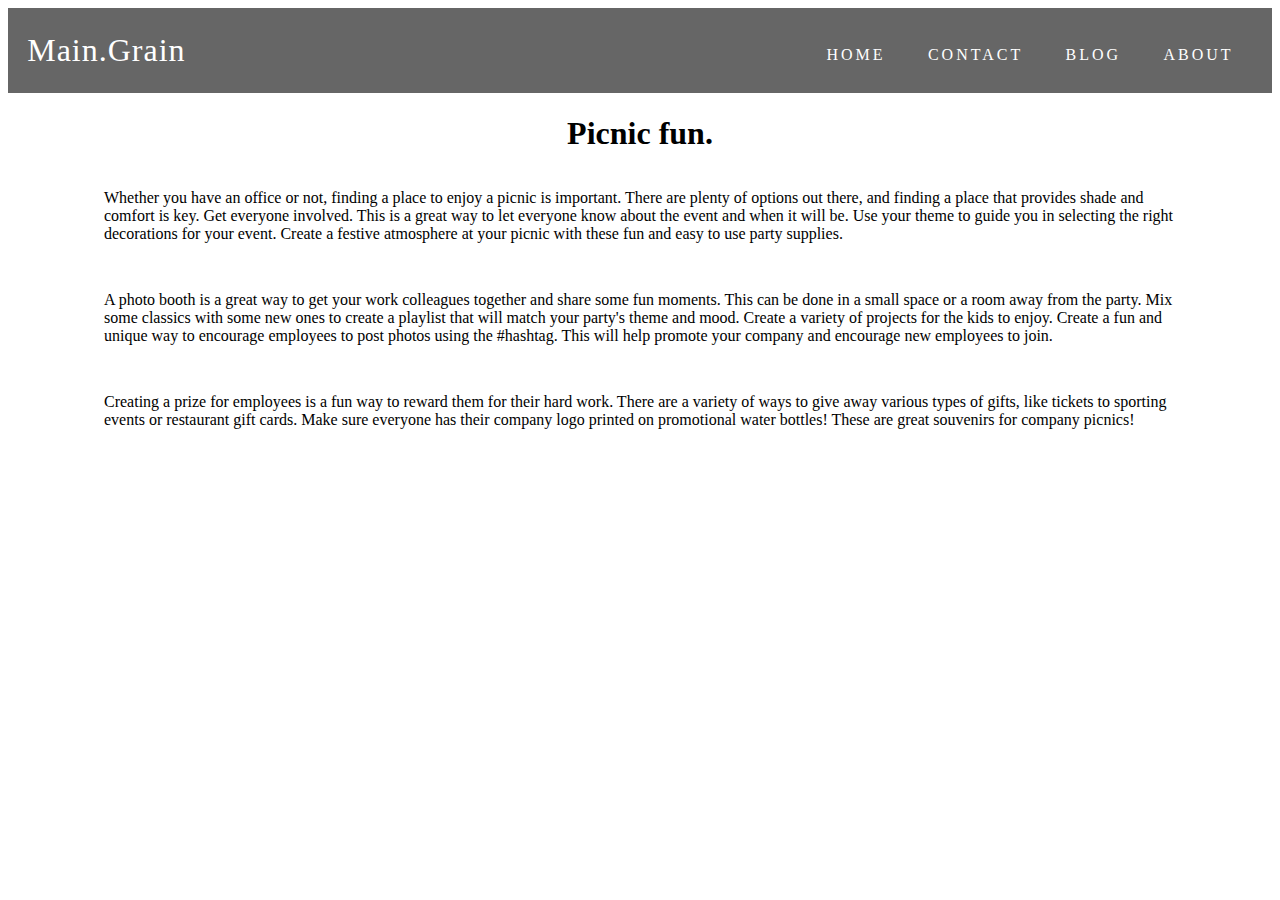
<file: picnicfun.html>
<!DOCTYPE html>
<html lang="en">
<head>
    <link rel="apple-touch-icon" sizes="180x180" href="favicon_io(2)/apple-touch-icon.png">
    <link rel="icon" type="image/png" sizes="32x32" href="favicon_io(2)/favicon-32x32.png">
    <link rel="icon" type="image/png" sizes="16x16" href="favicon_io(2)/favicon-16x16.png">
    <link rel="manifest" href="/site.webmanifest">

    <meta charset="UTF-8">

    <title>Picnic fun</title>
</head>
<body>
<nav class= "navbar">
    <div class="container">
        <a href="index.html" class="navbar-brand"> Main.Grain</a>
        <div class="navbar-nav">
            <a href="index.html">home</a>
            <a href="contact.html">contact</a>
            <a href="">blog</a>
            <a href="about.html">about</a>
        </div>
    </div>
</nav>
<div class="picnicfun">
    <h1>Picnic fun.</h1>
</div>
<div class="essay">
    <p>Whether you have an office or not, finding a place to enjoy a picnic is important. There are plenty of options out there, and finding a place that provides shade and comfort is key. Get everyone involved. This is a great way to let everyone know about the event and when it will be. Use your theme to guide you in selecting the right decorations for your event. Create a festive atmosphere at your picnic with these fun and easy to use party supplies.</p>
    <p>A photo booth is a great way to get your work colleagues together and share some fun moments. This can be done in a small space or a room away from the party. Mix some classics with some new ones to create a playlist that will match your party's theme and mood. Create a variety of projects for the kids to enjoy. Create a fun and unique way to encourage employees to post photos using the #hashtag. This will help promote your company and encourage new employees to join.</p>
    <p>Creating a prize for employees is a fun way to reward them for their hard work. There are a variety of ways to give away various types of gifts, like tickets to sporting events or restaurant gift cards. Make sure everyone has their company logo printed on promotional water bottles! These are great souvenirs for company picnics! </p>

</div>




</body>

<style>
    .picnicfun{
        text-align: center;
    }
    .essay{
        font-family: Georgia, serif;
        text-align: left;
        padding-left: 20px;
        padding-right: 20px;
        margin-left: 60px;
        margin-right: 60px;
        padding-bottom: 1.5rem;


    }
    .essay h2{

        font-weight: normal;
    }
    .essay p{
        border-radius: 2rem;
        padding: 1rem 1rem;
        justify-content: center;
    }




    .navbar{
        background: rgba(0, 0, 0, 0.6);
        padding: 1.2rem;

    }
    .navbar-brand{
        color: #fff;
        font-size: 2rem;
        display: block;
        text-align: center;
        text-decoration: none;
        font-family: var(--playfair);
        letter-spacing: 1px;
    }
    .navbar-nav{
        padding: 0.8rem 0 0.2rem 0;
        text-align: center;
    }
    .navbar-nav a{
        text-transform: uppercase;
        font-family: var(--Roboto);
        letter-spacing: 1px;
        font-weight: 500;
        color: #fff;
        text-decoration: none;
        display: inline-block;
        padding: 0.4rem 0.1rem;
        letter-spacing: 3px;
        transition: opacity 0.5s ease;
    }

    .navbar-nav a:hover{
        opacity: 0.7;
    }









    @media screen and (min-width: 540px) {
        .navbar-nav a {
            padding-right: 1.2rem;
            padding-left: 1.2rem;
        }
    }

    @media screen and (min-width: 768px) {
        .navbar .container {
            display: flex;
            align-items: center;
            justify-content: space-between;
        }
    }
</style>


</html>
</file>
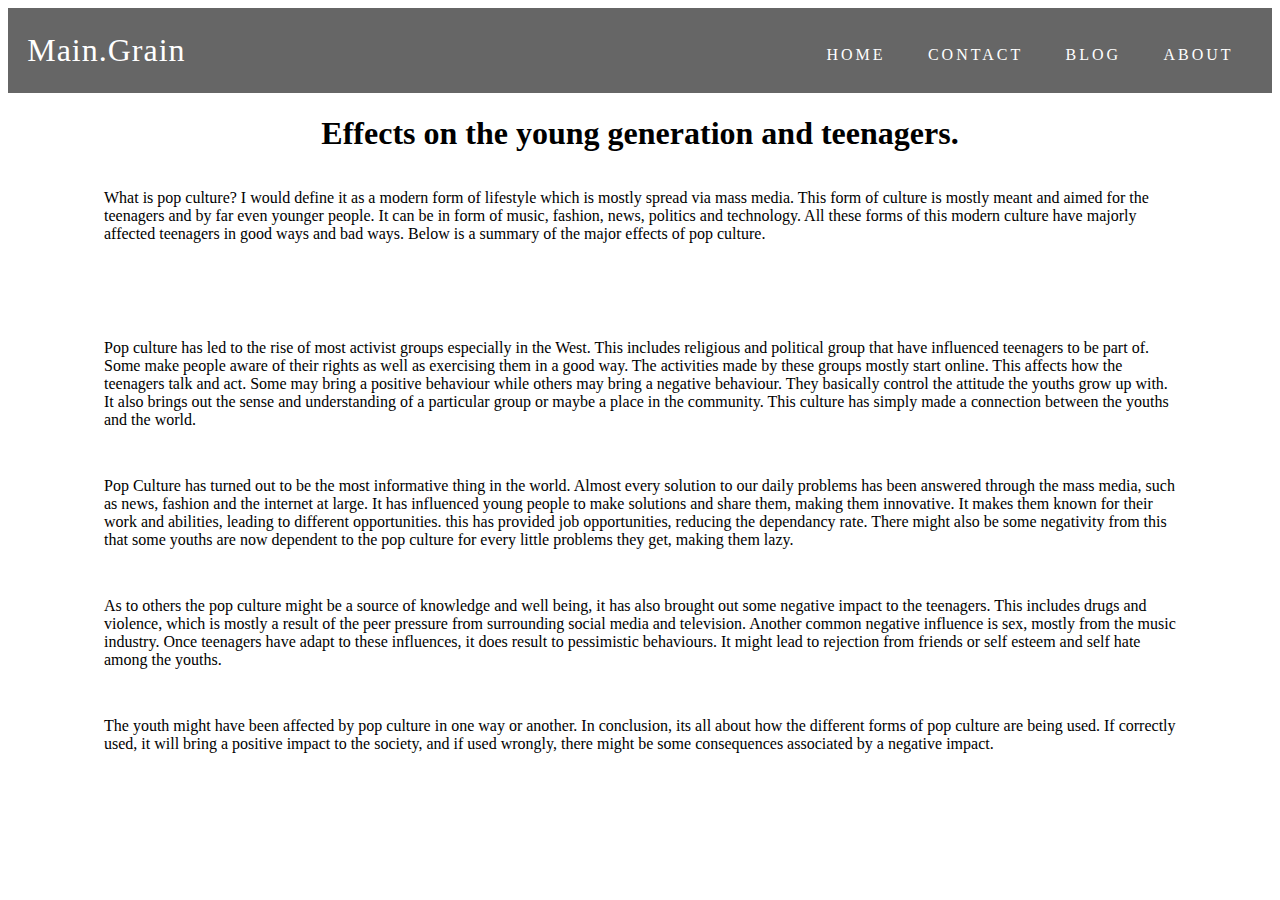
<file: popculture1.html>
<!DOCTYPE html>
<html lang="en">
<head>
    <link rel="apple-touch-icon" sizes="180x180" href="favicon_io(2)/apple-touch-icon.png">
    <link rel="icon" type="image/png" sizes="32x32" href="favicon_io(2)/favicon-32x32.png">
    <link rel="icon" type="image/png" sizes="16x16" href="favicon_io(2)/favicon-16x16.png">
    <link rel="manifest" href="/site.webmanifest">

    <meta charset="UTF-8">

    <title>Effects on the Young Generation and Teenagers</title>

</head>
<body>
<nav class= "navbar">
    <div class="container">
        <a href="index.html" class="navbar-brand"> Main.Grain</a>
        <div class="navbar-nav">
            <a href="index.html">home</a>
            <a href="contact.html">contact</a>
            <a href="">blog</a>
            <a href="about.html">about</a>
        </div>
    </div>
</nav>
<div class="popculture">
    <h1>Effects on the young generation and teenagers.</h1>
</div>
<div class="essay">
    <p>What is pop culture? I would define it as a modern form of lifestyle which is mostly spread via mass media. This form of culture is mostly meant and aimed for the teenagers and by far even younger people. It can be in form of music, fashion, news, politics and technology. All these forms of this modern culture have majorly affected teenagers in good ways and bad ways. Below is a summary of the major effects of pop culture.<p>
    <p>Pop culture has led to the rise of most activist groups especially in the West. This includes religious and political group that have influenced teenagers to be part of. Some make people aware of their rights as well as exercising them in a good way. The activities made by these groups mostly start online. This affects how the teenagers talk and act. Some may bring a positive behaviour while others may bring a negative behaviour. They basically control the attitude the youths grow up with. It also brings out the sense and understanding of a particular group or maybe a place in the community. This culture has simply made a connection between the youths and the world.</p>
    <p>Pop Culture has turned out to be the most informative thing in the world. Almost every solution to our daily problems has been answered through the mass media, such as news, fashion and the internet at large. It has influenced young people to make solutions and share them, making them innovative. It makes them known for their work and abilities, leading to different opportunities. this has provided job opportunities, reducing the dependancy rate. There might also be some negativity from this that some youths are now dependent to the pop culture for every little problems they get, making them lazy.</p>
    <p>As to others the pop culture might be a source of knowledge and well being, it has also brought out some negative impact to the teenagers. This includes drugs and violence, which is mostly a result of the peer pressure from surrounding social media and television. Another common negative influence is sex, mostly from the music industry. Once teenagers have adapt to these influences, it does result to pessimistic behaviours. It might lead to rejection from friends or self esteem and self hate among the youths.</p>
    <p>The youth might have been affected by pop culture in one way or another. In conclusion, its all about how the different forms of pop culture are being used. If correctly used, it will bring a positive impact to the society, and if used wrongly, there might be some consequences associated by a negative impact.</p>


</div>




</body>

<style>
    .popculture{
       text-align: center;
    }
    .essay{
        font-family: Georgia, serif;
        text-align: left;
        padding-left: 20px;
        padding-right: 20px;
        margin-left: 60px;
        margin-right: 60px;
        padding-bottom: 1.5rem;


    }
    .essay h2{

        font-weight: normal;
    }
    .essay p{
        border-radius: 2rem;
        padding: 1rem 1rem;
        justify-content: center;
    }




    .navbar{
        background: rgba(0, 0, 0, 0.6);
        padding: 1.2rem;

    }
    .navbar-brand{
        color: #fff;
        font-size: 2rem;
        display: block;
        text-align: center;
        text-decoration: none;
        font-family: var(--playfair);
        letter-spacing: 1px;
    }
    .navbar-nav{
        padding: 0.8rem 0 0.2rem 0;
        text-align: center;
    }
    .navbar-nav a{
        text-transform: uppercase;
        font-family: var(--Roboto);
        letter-spacing: 1px;
        font-weight: 500;
        color: #fff;
        text-decoration: none;
        display: inline-block;
        padding: 0.4rem 0.1rem;
        letter-spacing: 3px;
        transition: opacity 0.5s ease;
    }

    .navbar-nav a:hover{
        opacity: 0.7;
    }









    @media screen and (min-width: 540px) {
        .navbar-nav a {
            padding-right: 1.2rem;
            padding-left: 1.2rem;
        }
    }

    @media screen and (min-width: 768px) {
        .navbar .container {
            display: flex;
            align-items: center;
            justify-content: space-between;
        }
    }
</style>
</html>
</file>
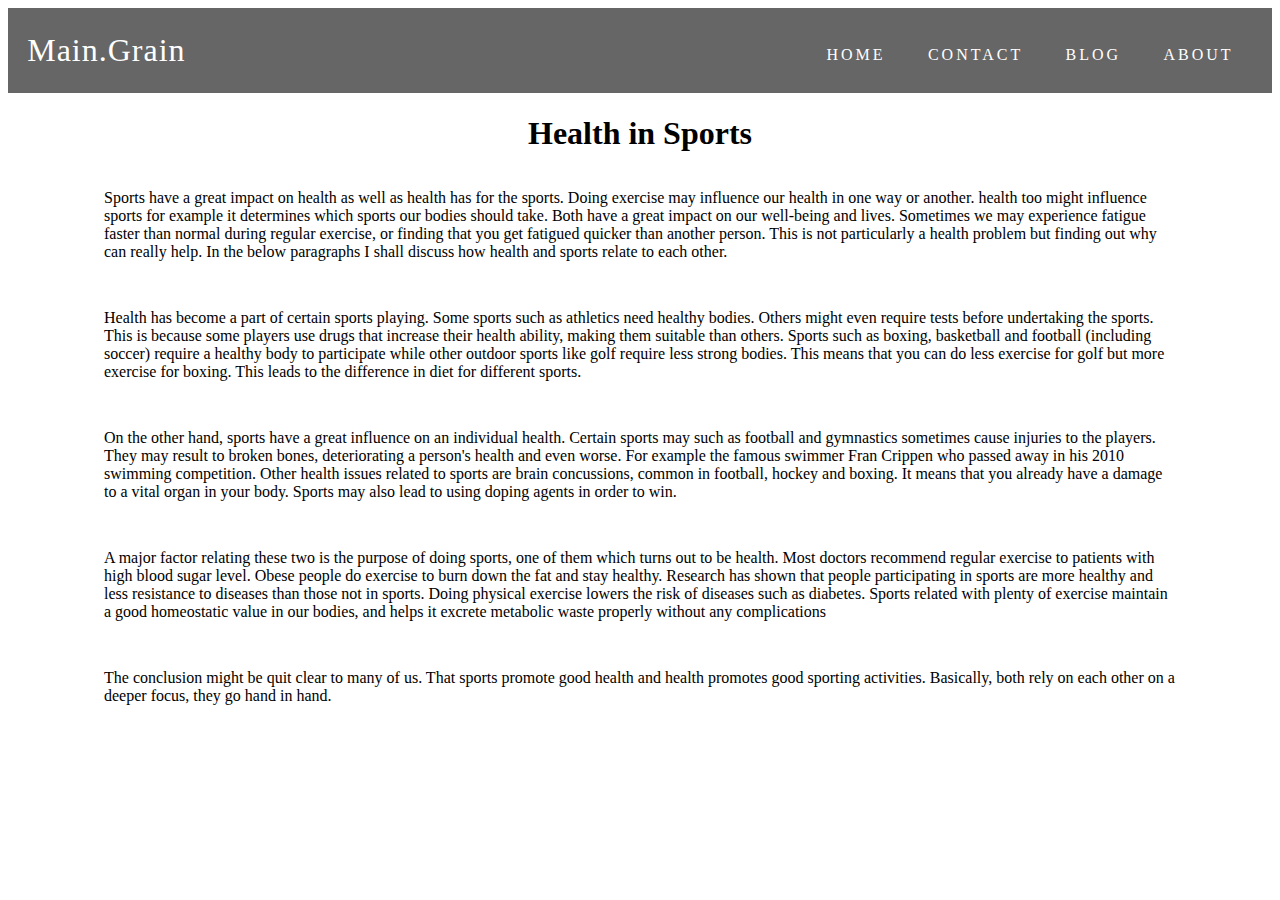
<file: sports1.html>
<!DOCTYPE html>
<html lang="en">
<head><link rel="apple-touch-icon" sizes="180x180" href="favicon_io(2)/apple-touch-icon.png">
    <link rel="icon" type="image/png" sizes="32x32" href="favicon_io(2)/favicon-32x32.png">
    <link rel="icon" type="image/png" sizes="16x16" href="favicon_io(2)/favicon-16x16.png">
    <link rel="manifest" href="/site.webmanifest">

    <meta charset="UTF-8">
    <title>Health in Sports</title>
</head>
<body>
<nav class= "navbar">
<div class="container">
    <a href="index.html" class="navbar-brand"> Main.Grain</a>
    <div class="navbar-nav">
        <a href="index.html">home</a>
        <a href="contact.html">contact</a>
        <a href="">blog</a>
        <a href="about.html">about</a>
    </div>
</div>
</nav>


<div class="sports">
    <h1>Health in Sports</h1>
</div>
<div class="essay">
    <p>Sports have a great impact on health as well as health has for the sports. Doing exercise may influence our health in one way or another. health too might influence sports for example it determines which sports our bodies should take. Both have a great impact on our well-being and lives. Sometimes we may experience fatigue faster than normal during regular exercise, or finding that you get fatigued quicker than another person. This is not particularly a health problem but finding out why can really help. In the below paragraphs I shall discuss how health and sports relate to each other.</p>
    <p>Health has become a part of certain sports playing. Some sports such as athletics need healthy bodies. Others might even require tests before undertaking the sports. This is because some players use drugs that increase their health ability, making them suitable than others. Sports such as boxing, basketball and football (including soccer) require a healthy body to participate while other outdoor sports like golf require less strong bodies. This means that you can do less exercise for golf but more exercise for boxing. This leads to the difference in diet for different sports.</p>
    <p>On the other hand, sports have a great influence on an individual health. Certain sports may such as football and gymnastics sometimes cause injuries to the players. They may result to broken bones, deteriorating a person's health and even worse. For example the famous swimmer Fran Crippen who passed away in his 2010 swimming competition. Other health issues related to sports are brain concussions, common in football, hockey and boxing. It means that you already have a damage to a vital organ in your body. Sports may also lead to using doping agents in order to win.</p>
    <p>A major factor relating these two is the purpose of doing sports, one of them which turns out to be health. Most doctors recommend regular exercise to patients with high blood sugar level. Obese people do exercise to burn down the fat and stay healthy. Research has shown that people participating in sports are more healthy and less resistance to diseases than those not in sports. Doing physical exercise lowers the risk of diseases such as diabetes. Sports related with plenty of exercise maintain a good homeostatic value in our bodies, and helps it excrete metabolic waste properly without any complications</p>
    <p>The conclusion might be quit clear to many of us. That sports promote good health and health promotes good sporting activities. Basically, both rely on each other on a deeper focus, they go hand in hand. </p>

</div>




<style>
    .sports{
        text-align: center;
    }
    .essay{
        font-family: Georgia, serif;
        text-align: left;
        padding-left: 20px;
        padding-right: 20px;
        margin-left: 60px;
        margin-right: 60px;
        padding-bottom: 1.5rem;


    }
    .essay h2{

        font-weight: normal;
    }
    .essay p{
        border-radius: 2rem;
        padding: 1rem 1rem;
        justify-content: center;
    }





    .navbar{
        background: rgba(0, 0, 0, 0.6);
        padding: 1.2rem;

    }
    .navbar-brand{
        color: #fff;
        font-size: 2rem;
        display: block;
        text-align: center;
        text-decoration: none;
        font-family: var(--playfair);
        letter-spacing: 1px;
    }
    .navbar-nav{
        padding: 0.8rem 0 0.2rem 0;
        text-align: center;
    }
    .navbar-nav a{
        text-transform: uppercase;
        font-family: var(--Roboto);
        letter-spacing: 1px;
        font-weight: 500;
        color: #fff;
        text-decoration: none;
        display: inline-block;
        padding: 0.4rem 0.1rem;
        letter-spacing: 3px;
        transition: opacity 0.5s ease;
    }

    .navbar-nav a:hover{
        opacity: 0.7;
    }









    @media screen and (min-width: 540px) {
        .navbar-nav a {
            padding-right: 1.2rem;
            padding-left: 1.2rem;
        }
    }

    @media screen and (min-width: 768px) {
        .navbar .container {
            display: flex;
            align-items: center;
            justify-content: space-between;
        }
    }
</style>

</body>
</html>
</file>
